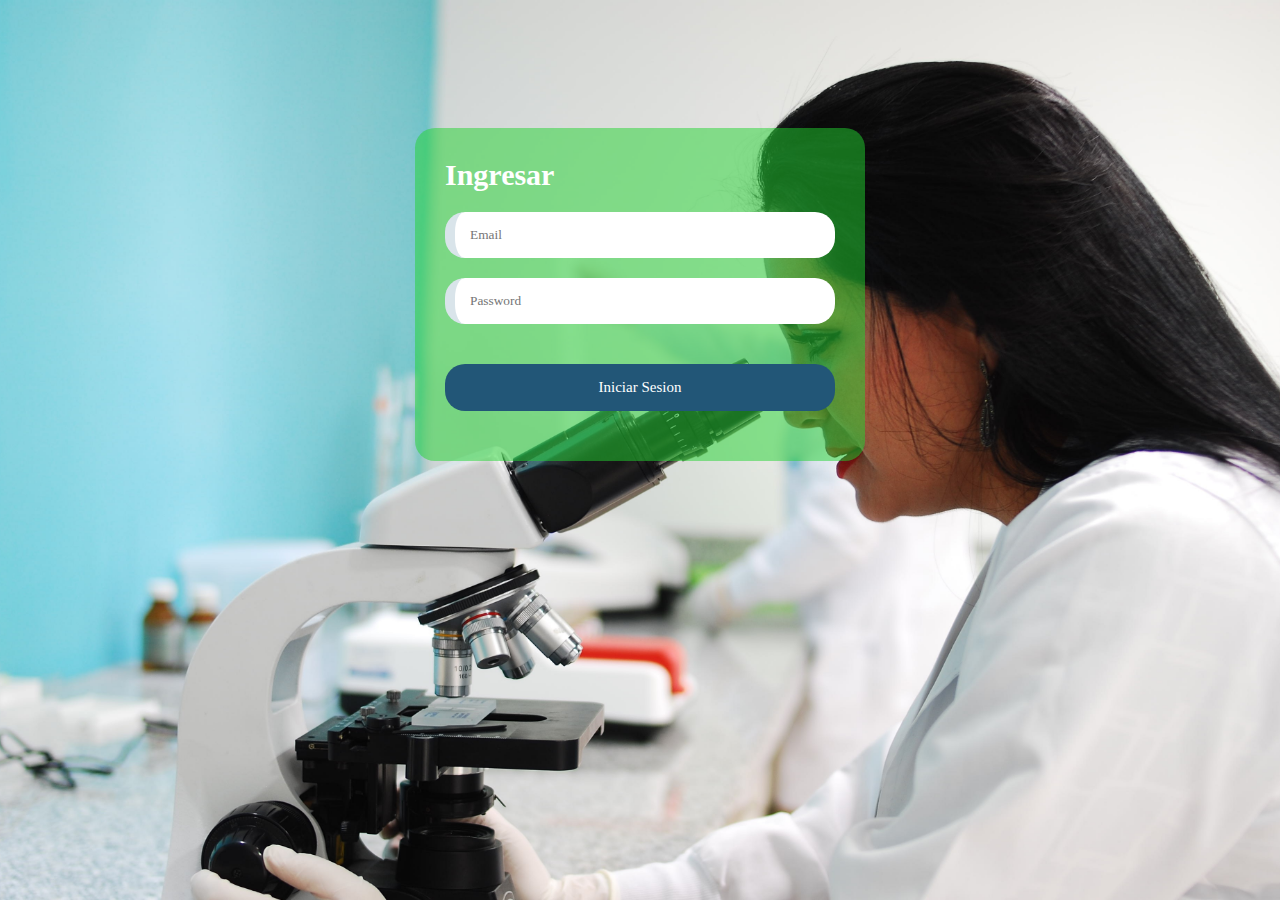
<file: src/pages/Inicio-registro/ingreso.html>
<!DOCTYPE html>
<html lang="en">
<head>
    <meta charset="UTF-8">
    <title>Formulario</title>
    <link rel="stylesheet" href="form.css">
</head>
<body>
    
    <!--FORMULARIO---->
    <form action="../Transaccionales/Cita/Cita.html" class="form" style="margin-top: 10%;">
        
        <!--TITULO------------------------>
        <h1 class="titulo">Ingresar</h1>
        <!--CAJAS-DE-ENTRADA-DE-DATOS------------------------------------------------>
        
        <input class="cajas" type="email" placeholder="Email" required maxlength="30">
        <input class="cajas" type="password" placeholder="Password" required maxlength="30">
        
    
        <!--BOTON-DE-REGISTRARSE-------------------------->
        <input type="submit" class="btn" value="Iniciar Sesion">

        
    </form>
    
    
</body>
</html>
</file>
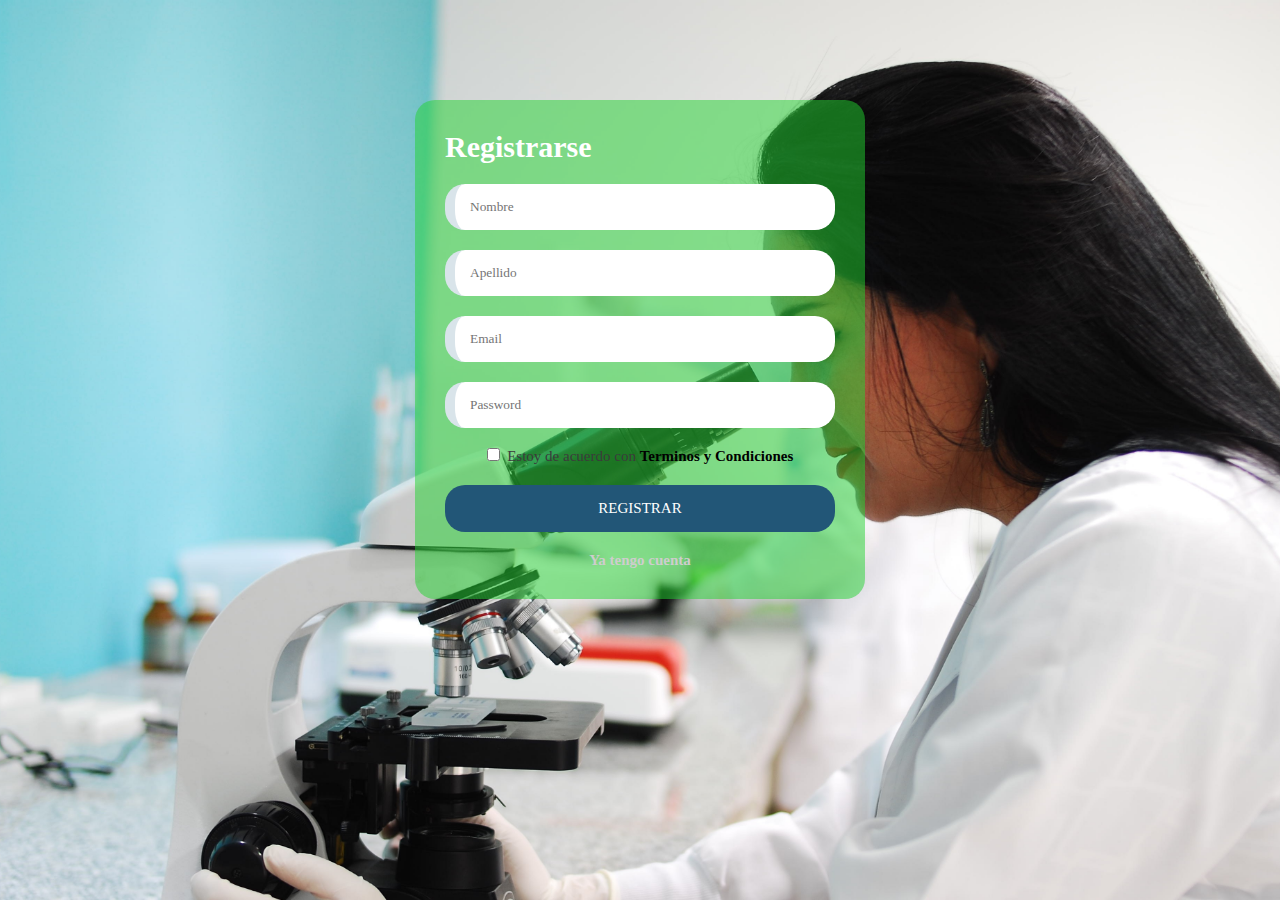
<file: src/pages/Inicio-registro/registro.html>
<!DOCTYPE html>
<html lang="en">
<head>
    <meta charset="UTF-8">
    <title>Formulario</title>
    <link rel="stylesheet" href="form.css">
</head>
<body>
    
    <!--FORMULARIO---->
    <form class="form">
        
        <!--TITULO------------------------>
        <h1 class="titulo">Registrarse</h1>
        
        <!--CAJAS-DE-ENTRADA-DE-DATOS------------------------------------------------>
        <input class="cajas" type="text" placeholder="Nombre" required maxlength="30">
        <input class="cajas" type="text" placeholder="Apellido" required maxlength="30">
        <input class="cajas" type="email" placeholder="Email" required maxlength="30">
        <input class="cajas" type="password" placeholder="Password" required maxlength="30">
        
        <!--TERMINOS-Y-CONDICIONES---------------------------------------------------------------------------------->
        <p class="termino1"><input type="checkbox">&nbsp; Estoy de acuerdo con <a class="termino2" href="">Terminos y Condiciones</a></p>
        
        <!--BOTON-DE-REGISTRARSE-------------------------->
        <input type="submit" class="btn" value="REGISTRAR">
        
        <!--YA-TENGO-CUENTA----------------------------------------------------------->
        <p class="tengo-cuenta"><a href="" class="tengo-cuenta">Ya tengo cuenta</a></p>
        
    </form>
    
    
</body>
</html>
</file>
<file: src/pages/Inicio-registro/form.css>
/*--ACOMODANDO-MARGENES-PADDING--*/
*{
    margin: 0;
    padding: 0;
    box-sizing: border-box;
    font-family: 'Open sans';
}

/*--IMAGEN-DE-FONDO--------------*/
body{
    background-image: url(fondo.jpg);
    background-position: center center;
    background-repeat: no-repeat;
    background-size: cover;
    background-attachment: fixed;
    font-size: 15px;
    
}

/*--FORMULARIO-------------------*/
.form{
    width: 450px;
    padding: 30px;
    margin: auto;
    margin-top: 100px;
    background: rgba(33, 212, 48, 0.5);
    border-radius: 20px;
}

/*--TITULO-----------------------*/
.titulo{
    color: white;
    margin-bottom: 20px;
}

/*--CAJAS-DE-DATOS---------------*/
.cajas{
    width: 100%;
    padding: 15px;
    margin-bottom: 20px;
    border-radius: 20px;
    border: none;
    border-left: 10px solid #d9e4ea;
    transition: all .5s ease;
}

.cajas:hover, .cajas:focus{
    border-left: 10px solid #C6CCE4;
}

/*--TERMINOS-Y-CONDICIONES-------*/
.termino1{
    text-align: center;
    color: #3b3b3b;
}

.termino2{
    color: #000000;
    text-decoration: none;
    font-weight: bold;
}

.termino2:hover{
    color: #dbdbdb;
}

/*--BOTON-DE-REGISTRARSE---------*/
.btn{
    width: 100%;
    padding: 15px;
    border-radius: 20px;
    border: none;
    margin: 20px 0;
    font-size: 15px;
    background: #225677;
    color: white;
    cursor: pointer;
    transition: all .5s ease;
}

.btn:hover{
    background: #133043;
}

/*--YA-TENGO-CUENTA--------------*/
.tengo-cuenta{
    text-align: center;
    color: #cecdcd;
    font-weight: bold;
    text-decoration: none;
}

.tengo-cuenta:hover{
    color: white;
}
</file>
